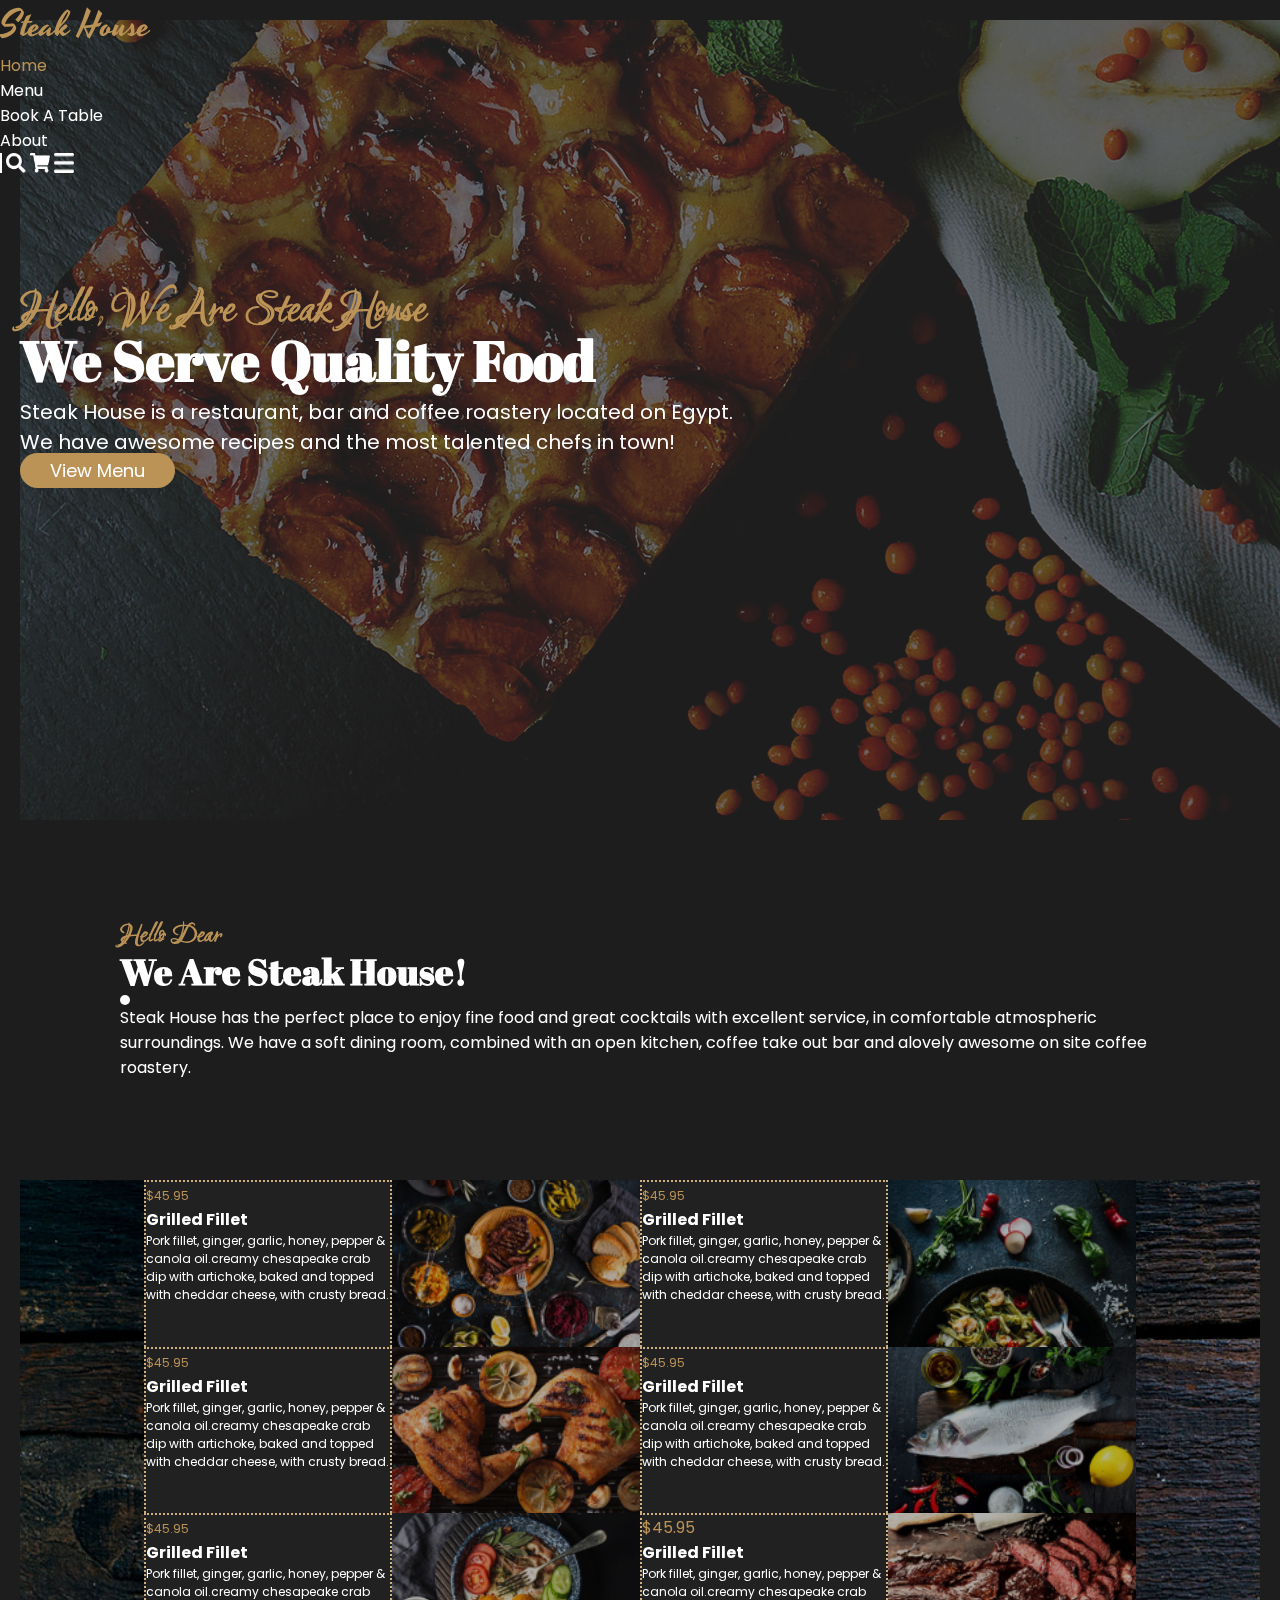
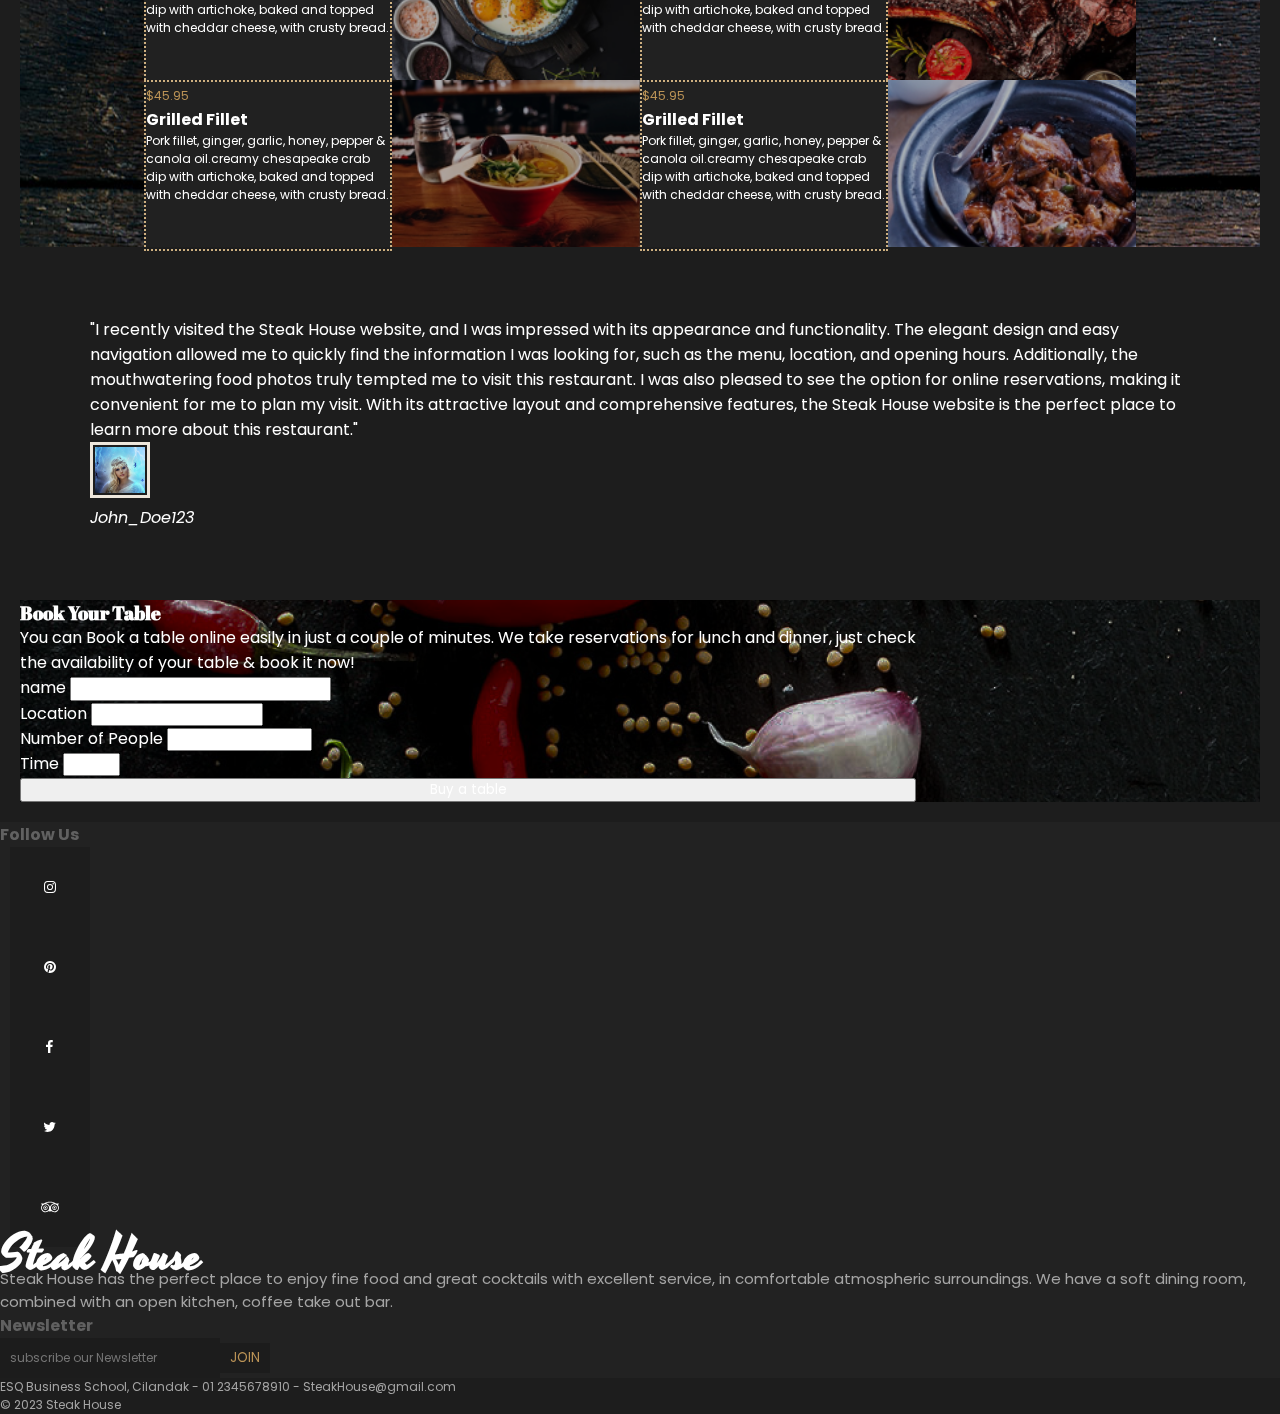
<file: index.html>
<!DOCTYPE html>
<html lang="en">

<head>
    <meta charset="UTF-8">
    <meta http-equiv="X-UA-Compatible" content="IE=edge">
    <meta name="viewport" content="width=device-width, initial-scale=1.0">
    <title>Homepage | Steak-House</title>
    <link href="https://cdn.jsdelivr.net/npm/bootstrap@5.3.0/dist/css/bootstrap.min.css" rel="stylesheet"
        integrity="sha384-9ndCyUaIbzAi2FUVXJi0CjmCapSmO7SnpJef0486qhLnuZ2cdeRhO02iuK6FUUVM" crossorigin="anonymous">
    <link rel="stylesheet" href="./style/style.css">
    <link rel="stylesheet" href="https://cdnjs.cloudflare.com/ajax/libs/font-awesome/4.7.0/css/font-awesome.min.css">
</head>

<body class="padding-0">
    <nav class="container-fluid d-flex justify-content-center p-4">
        <div id="nav-content" class="container row d-flex align-items-center justify-content-between">
            <div class="col"><a href="" class="family-yesteryear size-36">Steak House</a></div>
            <div class="col-6 d-flex justify-content-center">
                <div class="col"><a href="account.html" class="active nav-muted">Home</a></div>
                <div class="col"><a href="menu.html" class="nav-muted">Menu</a></div>
                <div class="col"><a href="bookATable.html" class="nav-muted">Book A Table</a></div>
                <div class="col"><a href="about.html" class="nav-muted">About</a></div>
            </div>
            <div class="nav-menus col-3 row d-flex align-items-center">
                <a class="col nav-muted nav-button"><img src="./img/pseudo.png" alt=""></a>
                <a class="col nav-muted nav-button"><img src="./img/search.png" alt=""></a>
                <a class="col nav-muted nav-button openChart"><img src="./img/keranjang.png" alt=""></a>
                <a class="col-3 nav-button openSidebar"><img src="./img/garistiga.png" alt="">
                </a>
            </div>
        </div>
        <ul id="nav-sidebar" class="nav-dropdown padding-20 text-center">
            <li class="sidebar-top">
                <ul class="d-block p-0">
                    <li><a href="#" class="active">Home</a></li>
                    <li><a href="menu.html">Menu</a></li>
                    <li><a href="bookATable.html">Book A Table</a></li>
                    <li><a href="about.html">About</a></li>
                </ul>
                <hr>
            </li>
            <li id="account" class="sidebar-bottom">
                <ul id="account-notnull" class="p-0" style="display: none;">
                    <li><a href="account.html" id="user-name">username</a></li>
                    <li id="user-checkout"><a href="checkout.html">Checkout</a></li>
                </ul>
                <ul id="account-null" class="p-0">
                    <li><a href="#" class="loginBtn">Login</a></li>
                    <li><a href="#" class="signUpBtn">Sign up</a></li>
                </ul>
            </li>
        </ul>
        <ul id="nav-chart" class="nav-dropdown text-center">
            <li>
                <h5>Chart</h5>
            </li>
            <li class="chart-items d-flex flex-column align-items-center">
            </li>
            <li><a href="checkout.html" id="checkoutChart" type="button"
                    class="btn btn-success rounded px-3 py-1">Checkout</a></li>
            <li><button id="deleteChart" type="button" class="btn btn-danger rounded px-3 py-1">Delete</button></li>
        </ul>
    </nav>

    <main class="padding-20">
        <section id="hero-section">
            <img src="./img/3.jpg" class="img-fluid" alt="" id="hero-img">
            <div id="hero-content" class="container-fluid text-center">
                <h4 class="family-ruthie color-primary size-48">Hello, We Are Steak House</h4>
                <h3 class="family-abril size-56">We Serve Quality Food</h3>
                <p class="size-20">Steak House is a restaurant, bar and coffee roastery located on Egypt.
                    <br>We have
                    awesome recipes and the
                    most
                    talented chefs in town!
                </p>
                <a href="menu.html" class="button hover size-18">View Menu</a>
            </div>
        </section>
        <section id="home-two" class="container d-flex flex-column align-items-center text-center padding-100">
            <h5 class="color-primary family-ruthie size-28 line-height-20">Hello Dear</h5>
            <h4 class="family-abril size-36">We Are Steak House!</h4>
            <div class="my-3 circle"></div>
            <p class="p2-white size-16">Steak House has the perfect place to enjoy fine food and great cocktails
                with
                excellent service, in comfortable atmospheric surroundings. We have a soft dining room, combined
                with an open kitchen, coffee take out bar and alovely awesome on site coffee roastery.</p>
        </section>
        <section id="home-three">
            <div class="home-menu">
                <div class="homeCard">
                    <div class="homeCard-content col p-3">
                        <div class="p-3 text-center">
                            <span class="color-primary size-12">$45.95</span>
                            <h5 class="size-16">Grilled Fillet</h5>
                            <p class="size-12">Pork fillet, ginger, garlic, honey,
                                pepper & canola oil.creamy
                                chesapeake crab dip with
                                artichoke, baked and topped with
                                cheddar cheese, with crusty bread.</p>
                        </div>
                    </div>
                    <img src="./img/image 1.png" class="homeCard-img">
                </div>
                <div class="homeCard">
                    <div class="homeCard-content p-3">
                        <div class="p-3 text-center">
                            <span class="color-primary size-12">$45.95</span>
                            <h5 class="size-16">Grilled Fillet</h5>
                            <p class="size-12">Pork fillet, ginger, garlic, honey,
                                pepper & canola oil.creamy
                                chesapeake crab dip with
                                artichoke, baked and topped with
                                cheddar cheese, with crusty bread.</p>
                        </div>
                    </div>
                    <img src="./img/image 2.png" class="homeCard-img">
                </div>
                <div class="homeCard">
                    <div class="homeCard-content col p-3">
                        <div class="p-3 text-center">
                            <span class="color-primary size-12">$45.95</span>
                            <h5 class="size-16">Grilled Fillet</h5>
                            <p class="size-12">Pork fillet, ginger, garlic, honey,
                                pepper & canola oil.creamy
                                chesapeake crab dip with
                                artichoke, baked and topped with
                                cheddar cheese, with crusty bread.</p>
                        </div>
                    </div>
                    <img src="./img/image 3.png" class="homeCard-img">
                </div>
                <div class="homeCard">
                    <div class="homeCard-content col p-3">
                        <div class="p-3 text-center">
                            <span class="color-primary size-12">$45.95</span>
                            <h5 class="size-16">Grilled Fillet</h5>
                            <p class="size-12">Pork fillet, ginger, garlic, honey,
                                pepper & canola oil.creamy
                                chesapeake crab dip with
                                artichoke, baked and topped with
                                cheddar cheese, with crusty bread.</p>
                        </div>
                    </div>
                    <img src="./img/image 4.png" class="homeCard-img">
                </div>
                <div class="homeCard">
                    <div class="homeCard-content col p-3">
                        <div class="p-3 text-center">
                            <span class="color-primary size-12">$45.95</span>
                            <h5 class="size-16">Grilled Fillet</h5>
                            <p class="size-12">Pork fillet, ginger, garlic, honey,
                                pepper & canola oil.creamy
                                chesapeake crab dip with
                                artichoke, baked and topped with
                                cheddar cheese, with crusty bread.</p>
                        </div>
                    </div>
                    <img src="./img/image 5.png" class="homeCard-img">
                </div>
                <div class="homeCard">
                    <div class="homeCard-content size-12 col p-3">
                        <div class="p-3 text-center">
                            <span class="color-primary size-16">$45.95</span>
                            <h5 class="size-16">Grilled Fillet</h5>
                            <p class="size-12">Pork fillet, ginger, garlic, honey,
                                pepper & canola oil.creamy
                                chesapeake crab dip with
                                artichoke, baked and topped with
                                cheddar cheese, with crusty bread.</p>
                        </div>
                    </div>
                    <img src="./img/image 6.png" class="homeCard-img">
                </div>
                <div class="homeCard">
                    <div class="homeCard-content col p-3">
                        <div class="p-3 text-center">
                            <span class="color-primary size-12">$45.95</span>
                            <h5 class="size-16">Grilled Fillet</h5>
                            <p class="size-12">Pork fillet, ginger, garlic, honey,
                                pepper & canola oil.creamy
                                chesapeake crab dip with
                                artichoke, baked and topped with
                                cheddar cheese, with crusty bread.</p>
                        </div>
                    </div>
                    <img src="./img/image 7.png" class="homeCard-img">
                </div>
                <div class="homeCard">
                    <div class="homeCard-content col p-3">
                        <div class="p-3 text-center">
                            <span class="color-primary size-12">$45.95</span>
                            <h5 class="size-16">Grilled Fillet</h5>
                            <p class="size-12">Pork fillet, ginger, garlic, honey,
                                pepper & canola oil.creamy
                                chesapeake crab dip with
                                artichoke, baked and topped with
                                cheddar cheese, with crusty bread.</p>
                        </div>
                    </div>
                    <img src="./img/image 8.png" class="homeCard-img">
                </div>
            </div>
        </section>
        <section class="home-four d-flex justify-content-center">
            <div class="reviewer container text-center size-16">
                <p class="message text-center"></p>
                <figure>
                    <img class="rounded-circle my-3" src="" alt="">
                    <figcaption class="italic"></figcaption>
                </figure>
            </div>
        </section>
        <section class="home-five  d-flex justify-content-center p-5">
            <div class="bg-light p-5" style="width: 70vw;">
                <h3 class="text-dark text-center family-abril">Book Your Table</h3>
                <p class="text-dark text-center size-16">You can Book a table online easily in just a couple of minutes.
                    We take
                    reservations for
                    lunch and dinner, just check the availability of your table & book it now!</p>
                <form class="row ">
                    <div class="col-6 mb-3">
                        <label for="name" class="text-dark form-label size-16">name</label>
                        <input type="text" class="form-control" id="name">
                    </div>
                    <div class="col-6 mb-3">
                        <label for="location" class="text-dark form-label size-16">Location</label>
                        <select name="location" id="location" class="form-control">
                            <option value="" disabled selected>location</option>
                        </select>
                    </div>
                    <div class="col-6 mb-3">
                        <label for="numberPeople" class="text-dark form-label size-16">Number of People</label>
                        <select name="numberPeople" id="numberPeople" class="form-control">
                            <option value="" disabled selected>Number of People</option>
                        </select>
                    </div>
                    <div class="col-6 mb-3">
                        <label for="time" class="text-dark form-label size-16">Time</label>
                        <select name="time" id="time" class="form-control">
                            <option value="" disabled selected>time</option>
                        </select>
                    </div>
                    <div class="col-12 mt-3">
                        <button type="button" id="bookATable" class="btn btn-success" style="width: 100%;">Buy a
                            table</button>
                    </div>
                </form>
            </div>
        </section>
    </main>
    <footer>
        <div id="footer-content" class="row d-flex flex-nowrap align-items-center p-5">
            <div class="col-4 text-center d-flex flex-column justify-content-center align-items-center">
                <h6 class="mb-3 color-fourmary size-16">Follow Us</h6>
                <div class="row">
                    <a class="col social-media-footer" href="#"><img src="./img/social-media/facebook.svg" alt=""></a>
                    <a class="col social-media-footer" href="#"><img src="./img/social-media/instagram.svg" alt=""></a>
                    <a class="col social-media-footer" href="#"><img src="./img/social-media/owl.svg" alt=""></a>
                    <a class="col social-media-footer" href="#"><img src="./img/social-media/pinterest.svg" alt=""></a>
                    <a class="col social-media-footer" href="#"><img src="./img/social-media/twitter.svg" alt=""></a>
                </div>
            </div>
            <div class="col-4 mx-3 text-center">
                <h4 class="size-48 family-yesteryear mb-4">Steak House</h4>
                <p class="description size-16">Steak House has the perfect place to enjoy fine food and
                    great cocktails with excellent service, in comfortable
                    atmospheric surroundings. We have a soft dining room,
                    combined with an open kitchen, coffee take out bar.</p>
            </div>
            <div class="col-4 d-flex flex-column justify-content-center align-items-center">
                <h6 class="mb-3 color-fourmary size-16">Newsletter</h6>
                <form action="" class="d-flex align-items-center">
                    <input placeholder="subscribe our Newsletter" class="text-light size-12" style="width: 200px;"
                        type="email"><button>JOIN</button>
                </form>
            </div>
        </div>
        <div class="p-3">
            <p class="text-center d-flex flex-column justify-content-center align-items-center color-fivemary size-12">
                ESQ Business
                School, Cilandak - 01 2345678910 - SteakHouse@gmail.com</p>
            <p class="text-center d-flex flex-column justify-content-center align-items-center color-fivemary size-12">©
                2023 Steak
                House</p>
        </div>

    </footer>
    <script src="https://ajax.googleapis.com/ajax/libs/jquery/3.6.4/jquery.min.js"></script>
    <script type="module" src="./js/index.js"></script>
</body>

</html>
</file>
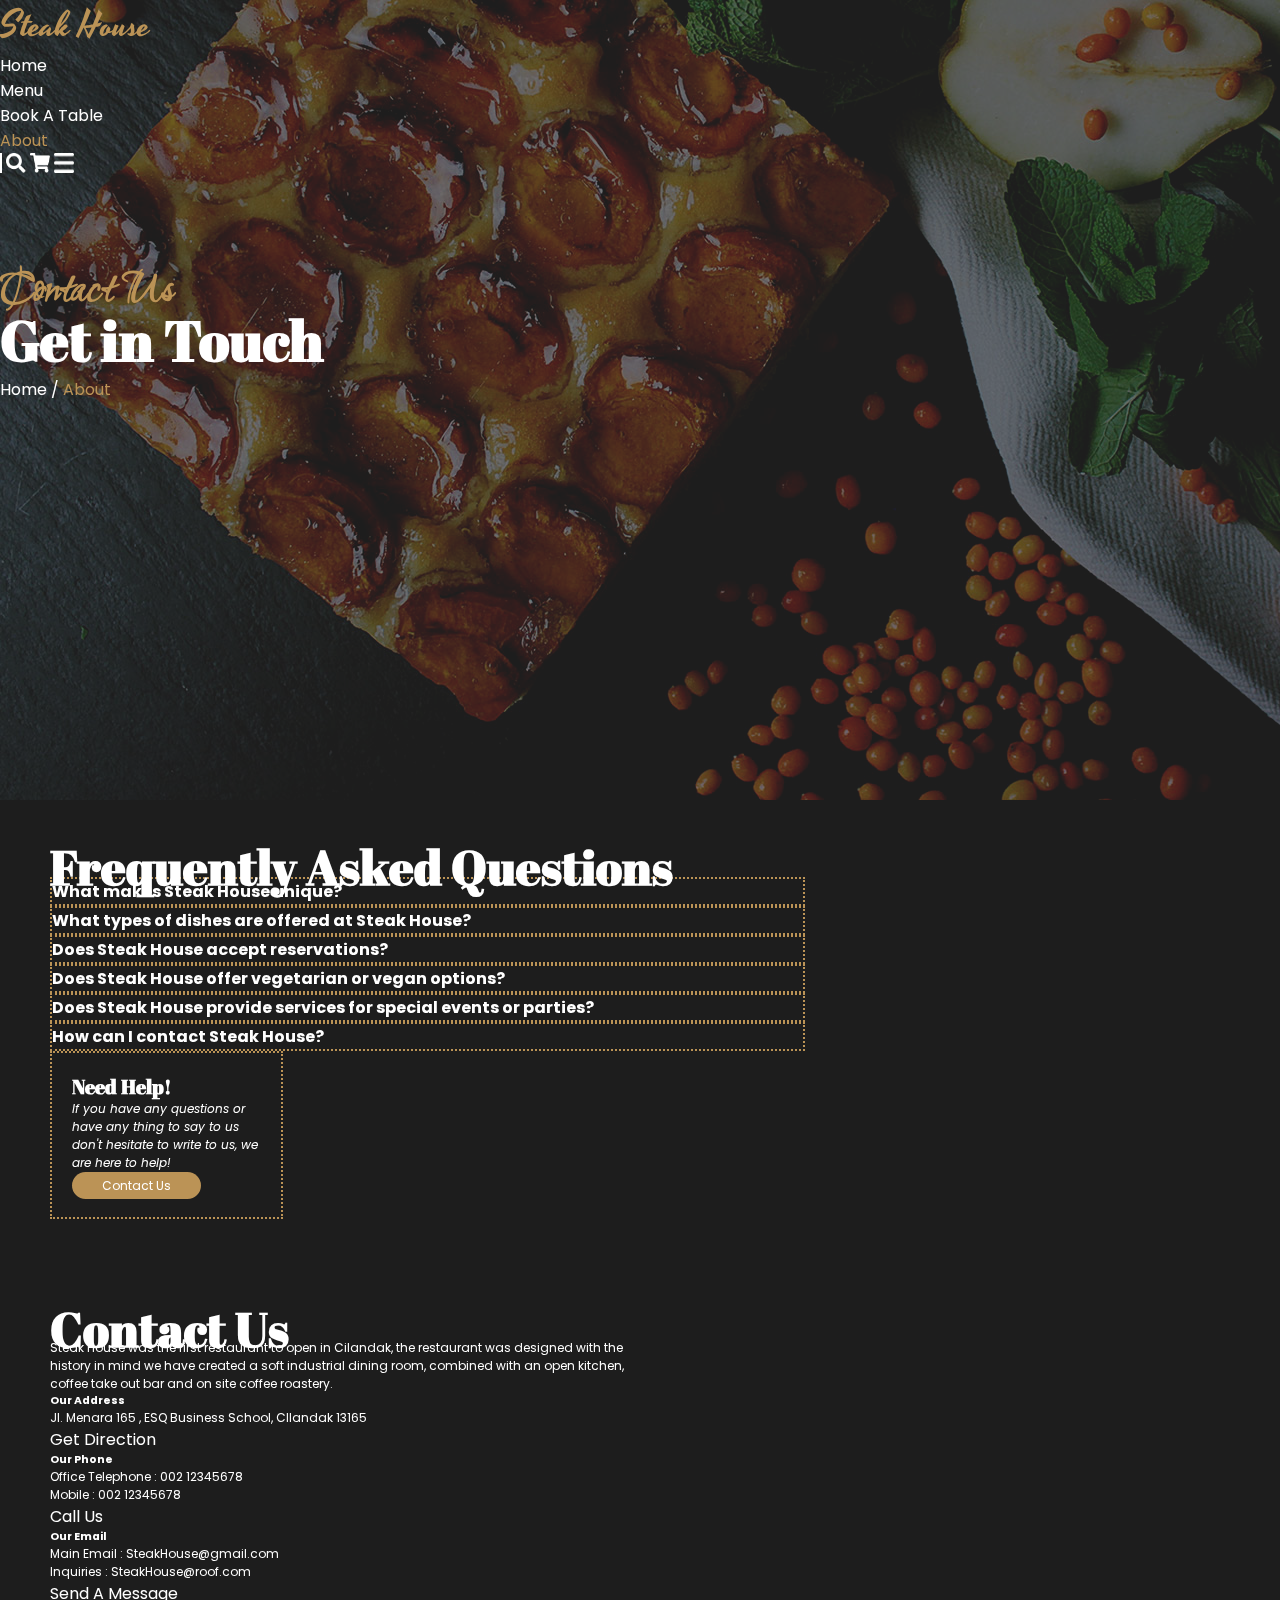
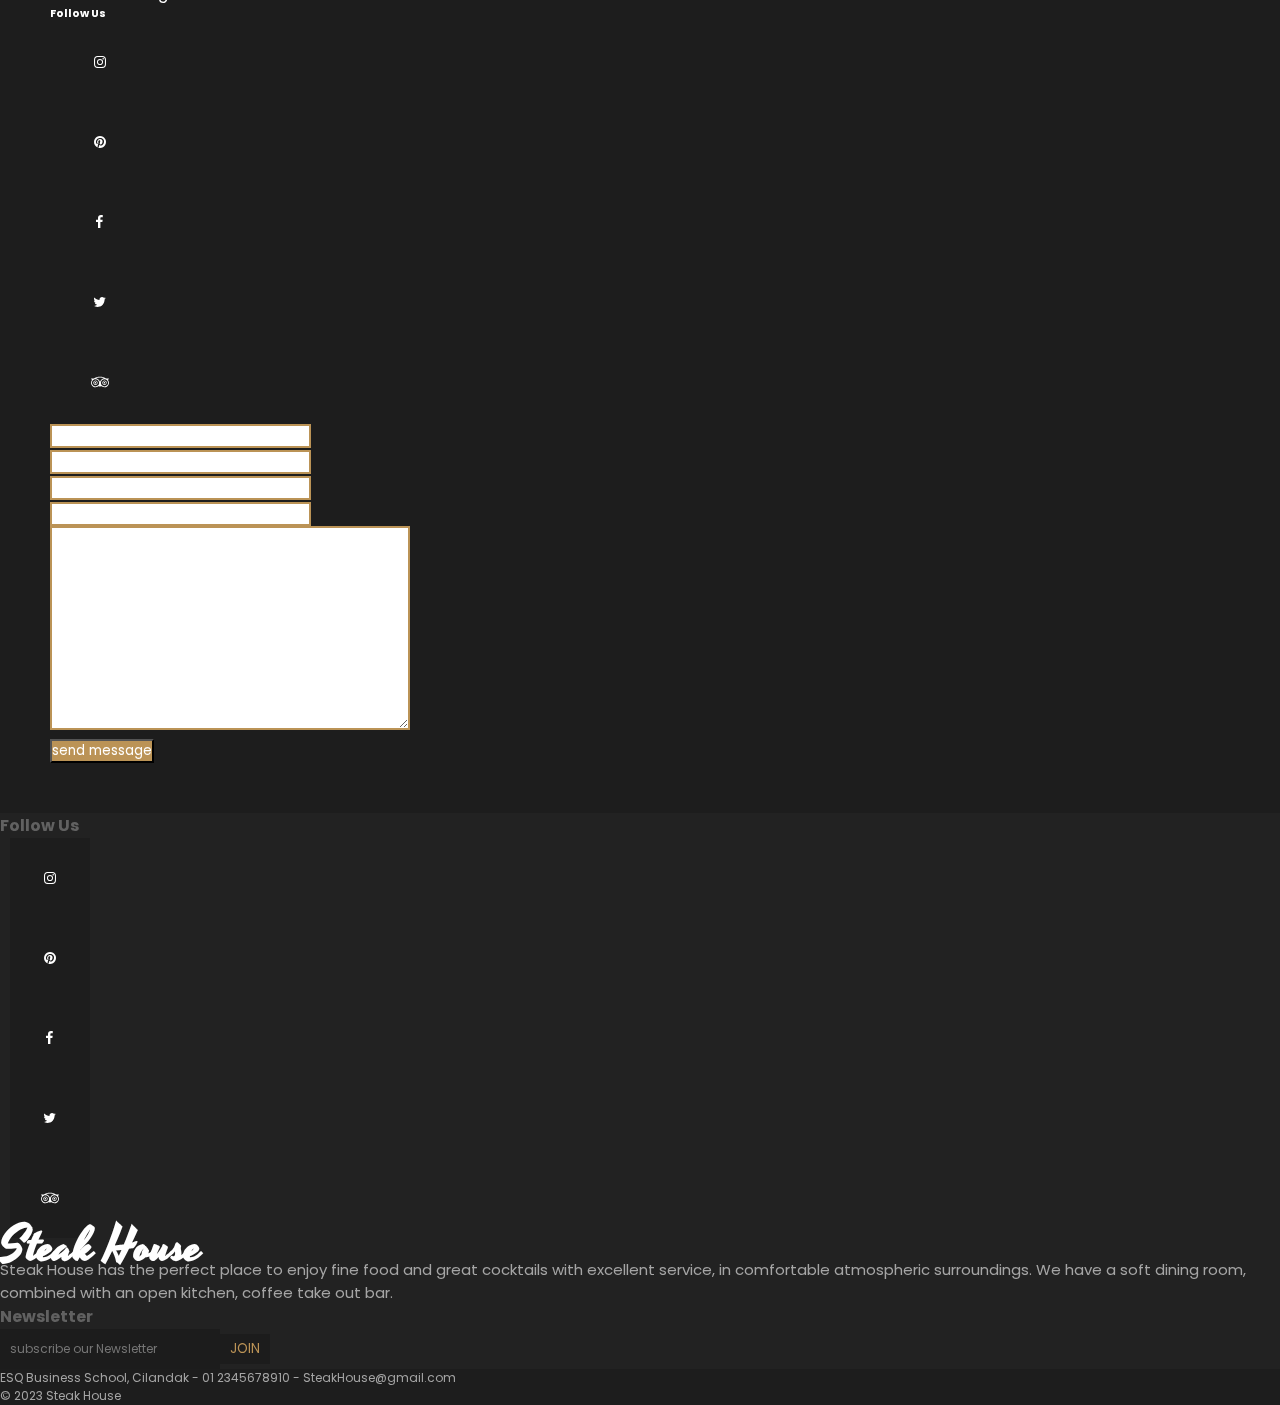
<file: about.html>
<!DOCTYPE html>
<html lang="en">

<head>
    <meta charset="UTF-8">
    <meta http-equiv="X-UA-Compatible" content="IE=edge">
    <meta name="viewport" content="width=device-width, initial-scale=1.0">
    <title>Menu | Steak-House</title>
    <link href="https://cdn.jsdelivr.net/npm/bootstrap@5.3.0/dist/css/bootstrap.min.css" rel="stylesheet"
        integrity="sha384-9ndCyUaIbzAi2FUVXJi0CjmCapSmO7SnpJef0486qhLnuZ2cdeRhO02iuK6FUUVM" crossorigin="anonymous">
    <link rel="stylesheet" href="./style/style.css">
    <link rel="stylesheet" href="https://cdnjs.cloudflare.com/ajax/libs/font-awesome/4.7.0/css/font-awesome.min.css">
</head>

<body class="padding-0">
    <nav class="container-fluid d-flex justify-content-center p-4">
        <div id="nav-content" class="container row d-flex align-items-center justify-content-between">
            <div class="col"><a href="" class="family-yesteryear size-36">Steak House</a></div>
            <div class="col-6 d-flex justify-content-center">
                <div class="col"><a href="index.html" class="nav-muted">Home</a></div>
                <div class="col"><a href="menu.html" class="nav-muted">Menu</a></div>
                <div class="col"><a href="bookATable.html" class="nav-muted">Book A Table</a></div>
                <div class="col"><a href="#" class="active nav-muted">About</a></div>
            </div>
            <div class="nav-menus col-3 row d-flex align-items-center">
                <a class="col nav-muted nav-button"><img src="./img/pseudo.png" alt=""></a>
                <a href="menu.html#product" class="col nav-muted nav-button"><img src="./img/search.png" alt=""></a>
                <a class="col nav-muted nav-button openChart"><img src="./img/keranjang.png" alt=""></a>
                <a class="col-3 nav-button openSidebar"><img src="./img/garistiga.png" alt="">
                </a>
            </div>
        </div>
        <ul id="nav-sidebar" class="nav-dropdown padding-20 text-center">
            <li class="sidebar-top">
                <ul class="d-block p-0">
                    <li><a href="index.html">Home</a></li>
                    <li><a href="menu.html">Menu</a></li>
                    <li><a href="bookATable.html">Book A Table</a></li>
                    <li><a href="#" class="active">About</a></li>
                </ul>
                <hr>
            </li>
            <li id="account" class="sidebar-bottom">
                <ul id="account-notnull" class="p-0" style="display: none;">
                    <li><a href="account.html" id="user-name">username</a></li>
                    <li id="user-checkout"><a href="checkout.html">Checkout</a></li>
                </ul>
                <ul id="account-null" class="p-0">
                    <li><a href="#" class="loginBtn">Login</a></li>
                    <li><a href="#" class="signUpBtn">Sign up</a></li>
                </ul>
            </li>
        </ul>
        <ul id="nav-chart" class="nav-dropdown text-center">
            <li>
                <h5>Chart</h5>
            </li>
            <!-- <li class="">nothing a service</li> -->
            <li class="chart-items d-flex flex-column align-items-center">
            </li>
            <li><a href="checkout.html" id="checkoutChart" type="button"
                    class="btn btn-success rounded px-3 py-1">Checkout</a></li>
            <li><button id="deleteChart" type="button" class="btn btn-danger rounded px-3 py-1">Delete</button></li>
        </ul>
    </nav>
    <main class="p-3">
        <section id="hero-section">
            <img src="./img/3.jpg" class="img-fluid" alt="" id="hero-img">
            <div id="hero-content" class="container-fluid text-center">
                <h4 class="family-ruthie color-primary size-48">Contact Us</h4>
                <h3 class="family-abril size-56">Get in Touch</h3>
                <div class="main-navigation mt-4">
                    <a href="index.html" class="">Home</a> / <a href="#" class="active">About</a>
                </div>
            </div>
        </section>
        <section id="faqs" class="d-flex flex-column justify-content-center padding-50">
            <h2 class="family-abril size-48 text-center mb-5">Frequently Asked Questions</h2>
            <div class="d-flex justify-content-between mx-auto width-80">
                <div id="faqs-contents" class="row d-flex width-80">
                </div>
                <div class="faqs-contact width-20 text-center dotted-primary padding-20">
                    <h5 class="family-abril size-20">Need Help!</h5>
                    <p class="italic size-12">If you have any questions or have any thing to say to us don't hesitate to
                        write to us, we are here to help!</p>
                    <a href="#contactUs" class="button hover size-12">Contact Us</a>
                </div>
            </div>
        </section>
        <section id="contactUs" class="d-flex flex-column justify-content-center padding-50">
            <h2 class="family-abril size-48 text-center mb-5">Contact Us</h2>
            <div id="contactUs-content" class="d-flex justy-content-between align-item-center">
                <div class="row width-50 g-5">
                    <p class="col-12 size-12">Steak House was the first restaurant to open in Cilandak, the restaurant
                        was
                        designed with the history in mind we have created a soft industrial dining room, combined with
                        an open kitchen, coffee take out bar and on site coffee roastery.</p>
                    <div class="col-6">
                        <h6>Our Address</h6>
                        <p class="size-12">Jl. Menara 165 , ESQ Business School, CIlandak 13165</p>
                        <a href="#" class="hover hover-primary">Get Direction</a>
                    </div>
                    <div class="col-6">
                        <h6>Our Phone</h6>
                        <p class="size-12">Office Telephone : 002 12345678<br>Mobile : 002 12345678</p>
                        <a href="#" class="hover hover-primary">Call Us</a>
                    </div>
                    <div class="col-6">
                        <h6>Our Email</h6>
                        <p class="size-12">Main Email : SteakHouse@gmail.com<br>Inquiries : SteakHouse@roof.com</p>
                        <a href="#" class="hover hover-primary">Send A Message</a>
                    </div>
                    <div class="col-6">
                        <h6>Follow Us</h6>
                        <div class="row">
                            <a class="col-2 social-media-footer" href="#"><img src="./img/social-media/facebook.svg"
                                    alt=""></a>
                            <a class="col-2 social-media-footer" href="#"><img src="./img/social-media/instagram.svg"
                                    alt=""></a>
                            <a class="col-2 social-media-footer" href="#"><img src="./img/social-media/owl.svg"
                                    alt=""></a>
                            <a class="col-2 social-media-footer" href="#"><img src="./img/social-media/pinterest.svg"
                                    alt=""></a>
                            <a class="col-2 social-media-footer" href="#"><img src="./img/social-media/twitter.svg"
                                    alt=""></a>
                        </div>
                    </div>
                </div>
                <form action="" class="row mx-auto my-3 width-40 g-4">
                    <div class="col-6">
                        <input type="text" placeholder="First Name"
                            class="form-control bg-transparent white-placeholder solid-primary text-light">
                    </div>
                    <div class="col-6">
                        <input type="text" placeholder="Last Name"
                            class="form-control bg-transparent white-placeholder solid-primary text-light">
                    </div>
                    <div class="col-6">
                        <input type="email" placeholder="Email"
                            class="form-control bg-transparent white-placeholder solid-primary text-light">
                    </div>
                    <div class="col-6">
                        <input type="tel" placeholder="Phone"
                            class="form-control bg-transparent white-placeholder solid-primary text-light">
                    </div>
                    <div class="col-12">
                        <textarea name="" id="" cols="30" rows="10" placeholder="Message..."
                            class="form-control bg-transparent white-placeholder solid-primary text-light"></textarea>
                    </div>
                    <div class="col-12">
                        <button type="submit" class="button-primary w-100 p-1">send message</button>
                    </div>
                </form>
            </div>
        </section>
    </main>

    <footer>
        <div id="footer-content" class="row d-flex flex-nowrap align-items-center p-5">
            <div class="col-4 text-center d-flex flex-column justify-content-center align-items-center">
                <h6 class="mb-3 color-fourmary size-16">Follow Us</h6>
                <div class="row">
                    <a class="col social-media-footer" href="#"><img src="./img/social-media/facebook.svg" alt=""></a>
                    <a class="col social-media-footer" href="#"><img src="./img/social-media/instagram.svg" alt=""></a>
                    <a class="col social-media-footer" href="#"><img src="./img/social-media/owl.svg" alt=""></a>
                    <a class="col social-media-footer" href="#"><img src="./img/social-media/pinterest.svg" alt=""></a>
                    <a class="col social-media-footer" href="#"><img src="./img/social-media/twitter.svg" alt=""></a>
                </div>
            </div>
            <div class="col-4 mx-3 text-center">
                <h4 class="size-48 family-yesteryear mb-4">Steak House</h4>
                <p class="description size-16">Steak House has the perfect place to enjoy fine food and
                    great cocktails with excellent service, in comfortable
                    atmospheric surroundings. We have a soft dining room,
                    combined with an open kitchen, coffee take out bar.</p>
            </div>
            <div class="col-4 d-flex flex-column justify-content-center align-items-center">
                <h6 class="mb-3 color-fourmary size-16">Newsletter</h6>
                <form action="" class="d-flex align-items-center">
                    <input placeholder="subscribe our Newsletter" class="text-light size-12" style="width: 200px;"
                        type="email"><button>JOIN</button>
                </form>
            </div>
        </div>
        <div class="p-3">
            <p class="text-center d-flex flex-column justify-content-center align-items-center color-fivemary size-12">
                ESQ Business
                School, Cilandak - 01 2345678910 - SteakHouse@gmail.com</p>
            <p class="text-center d-flex flex-column justify-content-center align-items-center color-fivemary size-12">©
                2023 Steak
                House</p>
        </div>
    </footer>
    <script src="https://ajax.googleapis.com/ajax/libs/jquery/3.6.4/jquery.min.js"></script>
    <script type="module" src="./js/index.js"></script>
</body>

</html>
</file>
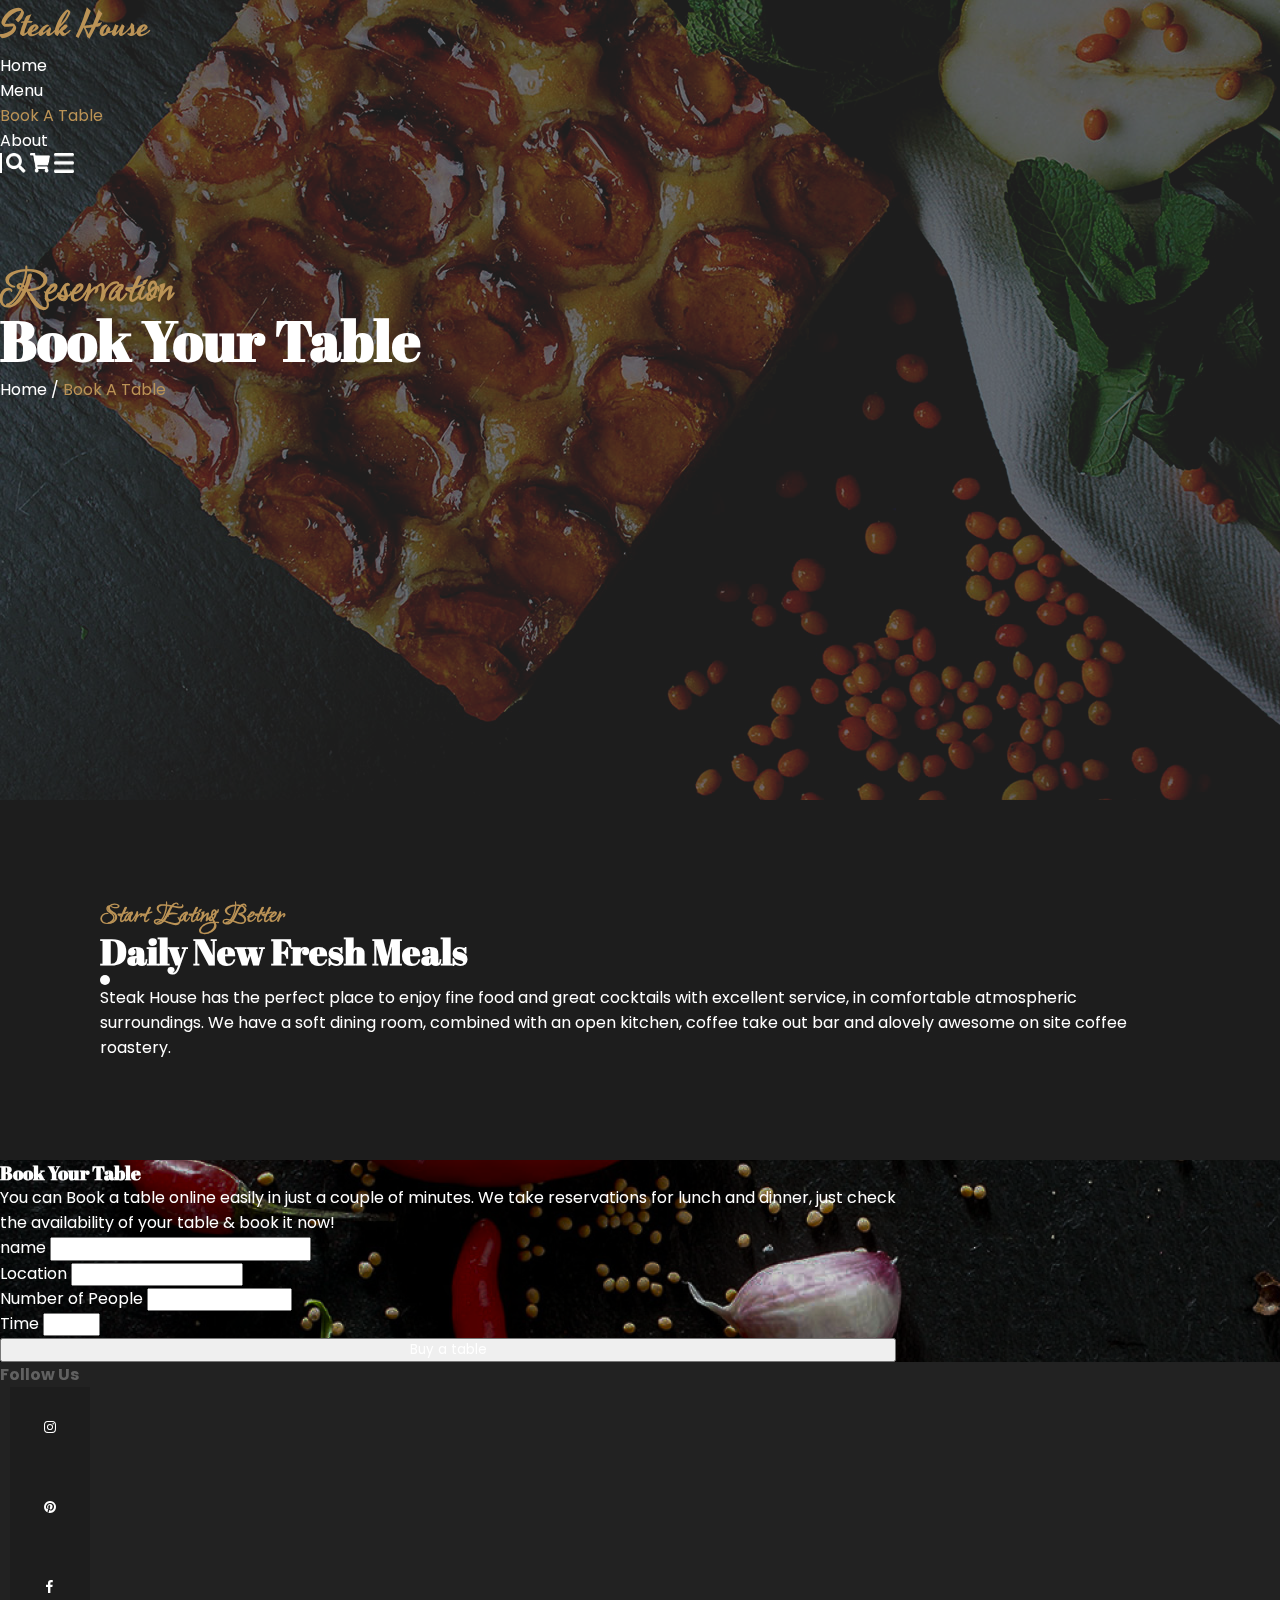
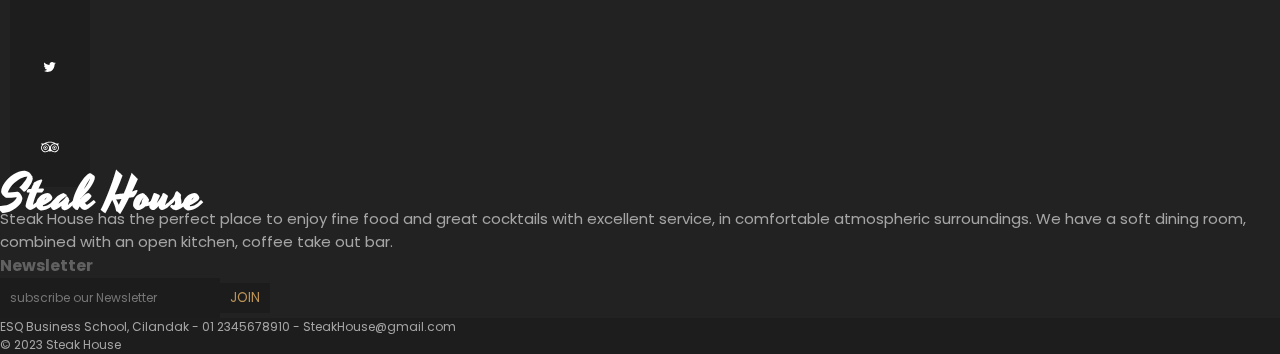
<file: bookATable.html>
<!DOCTYPE html>
<html lang="en">

<head>
    <meta charset="UTF-8">
    <meta http-equiv="X-UA-Compatible" content="IE=edge">
    <meta name="viewport" content="width=device-width, initial-scale=1.0">
    <title>Menu | Steak-House</title>
    <link href="https://cdn.jsdelivr.net/npm/bootstrap@5.3.0/dist/css/bootstrap.min.css" rel="stylesheet"
        integrity="sha384-9ndCyUaIbzAi2FUVXJi0CjmCapSmO7SnpJef0486qhLnuZ2cdeRhO02iuK6FUUVM" crossorigin="anonymous">
    <link rel="stylesheet" href="./style/style.css">
    <link rel="stylesheet" href="https://cdnjs.cloudflare.com/ajax/libs/font-awesome/4.7.0/css/font-awesome.min.css">
</head>

<body class="padding-0">
    <nav class="container-fluid d-flex justify-content-center p-4">
        <div id="nav-content" class="container row d-flex align-items-center justify-content-between">
            <div class="col"><a href="" class="family-yesteryear size-36">Steak House</a></div>
            <div class="col-6 d-flex justify-content-center">
                <div class="col"><a href="index.html" class="nav-muted">Home</a></div>
                <div class="col"><a href="menu.html" class="nav-muted">Menu</a></div>
                <div class="col"><a href="#" class="active nav-muted">Book A Table</a></div>
                <div class="col"><a href="about.html" class="nav-muted">About</a></div>
            </div>
            <div class="nav-menus col-3 row d-flex align-items-center">
                <a class="col nav-muted nav-button"><img src="./img/pseudo.png" alt=""></a>
                <a href="menu.html#product" class="col nav-muted nav-button"><img src="./img/search.png" alt=""></a>
                <a class="col nav-muted nav-button openChart"><img src="./img/keranjang.png" alt=""></a>
                <a class="col-3 nav-button openSidebar"><img src="./img/garistiga.png" alt="">
                </a>
            </div>
        </div>
        <ul id="nav-sidebar" class="nav-dropdown padding-20 text-center">
            <li class="sidebar-top">
                <ul class="d-block p-0">
                    <li><a href="index.html">Home</a></li>
                    <li><a href="menu.html">Menu</a></li>
                    <li><a href="#" class="active">Book A Table</a></li>
                    <li><a href="about.html">About</a></li>
                </ul>
                <hr>
            </li>
            <li id="account" class="sidebar-bottom">
                <ul id="account-notnull" class="p-0" style="display: none;">
                    <li><a href="account.html" id="user-name">username</a></li>
                    <li id="user-checkout"><a href="checkout.html">Checkout</a></li>
                </ul>
                <ul id="account-null" class="p-0">
                    <li><a href="#" class="loginBtn">Login</a></li>
                    <li><a href="#" class="signUpBtn">Sign up</a></li>
                </ul>
            </li>
        </ul>
        <ul id="nav-chart" class="nav-dropdown text-center">
            <li>
                <h5>Chart</h5>
            </li>
            <!-- <li class="">nothing a service</li> -->
            <li class="chart-items d-flex flex-column align-items-center">
            </li>
            <li><a href="checkout.html" id="checkoutChart" type="button"
                    class="btn btn-success rounded px-3 py-1">Checkout</a></li>
            <li><button id="deleteChart" type="button" class="btn btn-danger rounded px-3 py-1">Delete</button></li>
        </ul>
    </nav>
    <main class="p-3">
        <section id="hero-section">
            <img src="./img/3.jpg" class="img-fluid" alt="" id="hero-img">
            <div id="hero-content" class="container-fluid text-center">
                <h4 class="family-ruthie color-primary size-48">Reservation</h4>
                <h3 class="family-abril size-56">Book Your Table</h3>
                <div class="main-navigation mt-4">
                    <a href="index.html" class="">Home</a> / <a href="#" class="active">Book A Table</a>
                </div>
            </div>
        </section>
        <section class="container d-flex flex-column align-items-center text-center padding-100">
            <h5 class="color-primary family-ruthie size-28 line-height-20">Start Eating Better</h5>
            <h4 class="family-abril size-36">Daily New Fresh Meals</h4>
            <div class="my-3 circle"></div>
            <p class="size-16">Steak House has the perfect place to enjoy fine food and great cocktails
                with
                excellent service, in comfortable atmospheric surroundings. We have a soft dining room, combined
                with an open kitchen, coffee take out bar and alovely awesome on site coffee roastery.</p>
        </section>

        <section class="home-five  d-flex justify-content-center p-5">
            <div class="bg-light p-5" style="width: 70vw;">
                <h3 class="text-dark text-center family-abril">Book Your Table</h3>
                <p class="text-dark text-center size-16">You can Book a table online easily in just a couple of minutes.
                    We take
                    reservations for
                    lunch and dinner, just check the availability of your table & book it now!</p>
                <form class="row ">
                    <div class="col-6 mb-3">
                        <label for="name" class="text-dark form-label size-16">name</label>
                        <input type="text" class="form-control" id="name">
                    </div>
                    <div class="col-6 mb-3">
                        <label for="location" class="text-dark form-label size-16">Location</label>
                        <select name="location" id="location" class="form-control">
                            <option value="" disabled selected>location</option>
                        </select>
                    </div>
                    <div class="col-6 mb-3">
                        <label for="numberPeople" class="text-dark form-label size-16">Number of People</label>
                        <select name="numberPeople" id="numberPeople" class="form-control">
                            <option value="" disabled selected>Number of People</option>
                        </select>
                    </div>
                    <div class="col-6 mb-3">
                        <label for="time" class="text-dark form-label size-16">Time</label>
                        <select name="time" id="time" class="form-control">
                            <option value="" disabled selected>time</option>
                        </select>
                    </div>
                    <div class="col-12 mt-3">
                        <button type="button" id="bookATable" class="btn btn-success" style="width: 100%;">Buy a
                            table</button>
                    </div>
                </form>
            </div>
        </section>
    </main>

    <footer>
        <div id="footer-content" class="row d-flex flex-nowrap align-items-center p-5">
            <div class="col-4 text-center d-flex flex-column justify-content-center align-items-center">
                <h6 class="mb-3 color-fourmary size-16">Follow Us</h6>
                <div class="row">
                    <a class="col social-media-footer" href="#"><img src="./img/social-media/facebook.svg" alt=""></a>
                    <a class="col social-media-footer" href="#"><img src="./img/social-media/instagram.svg" alt=""></a>
                    <a class="col social-media-footer" href="#"><img src="./img/social-media/owl.svg" alt=""></a>
                    <a class="col social-media-footer" href="#"><img src="./img/social-media/pinterest.svg" alt=""></a>
                    <a class="col social-media-footer" href="#"><img src="./img/social-media/twitter.svg" alt=""></a>
                </div>
            </div>
            <div class="col-4 mx-3 text-center">
                <h4 class="size-48 family-yesteryear mb-4">Steak House</h4>
                <p class="description size-16">Steak House has the perfect place to enjoy fine food and
                    great cocktails with excellent service, in comfortable
                    atmospheric surroundings. We have a soft dining room,
                    combined with an open kitchen, coffee take out bar.</p>
            </div>
            <div class="col-4 d-flex flex-column justify-content-center align-items-center">
                <h6 class="mb-3 color-fourmary size-16">Newsletter</h6>
                <form action="" class="d-flex align-items-center">
                    <input placeholder="subscribe our Newsletter" class="text-light size-12" style="width: 200px;"
                        type="email"><button>JOIN</button>
                </form>
            </div>
        </div>
        <div class="p-3">
            <p class="text-center d-flex flex-column justify-content-center align-items-center color-fivemary size-12">
                ESQ Business
                School, Cilandak - 01 2345678910 - SteakHouse@gmail.com</p>
            <p class="text-center d-flex flex-column justify-content-center align-items-center color-fivemary size-12">©
                2023 Steak
                House</p>
        </div>
    </footer>
    <script src="https://ajax.googleapis.com/ajax/libs/jquery/3.6.4/jquery.min.js"></script>
    <script type="module" src="./js/index.js"></script>
</body>

</html>
</file>
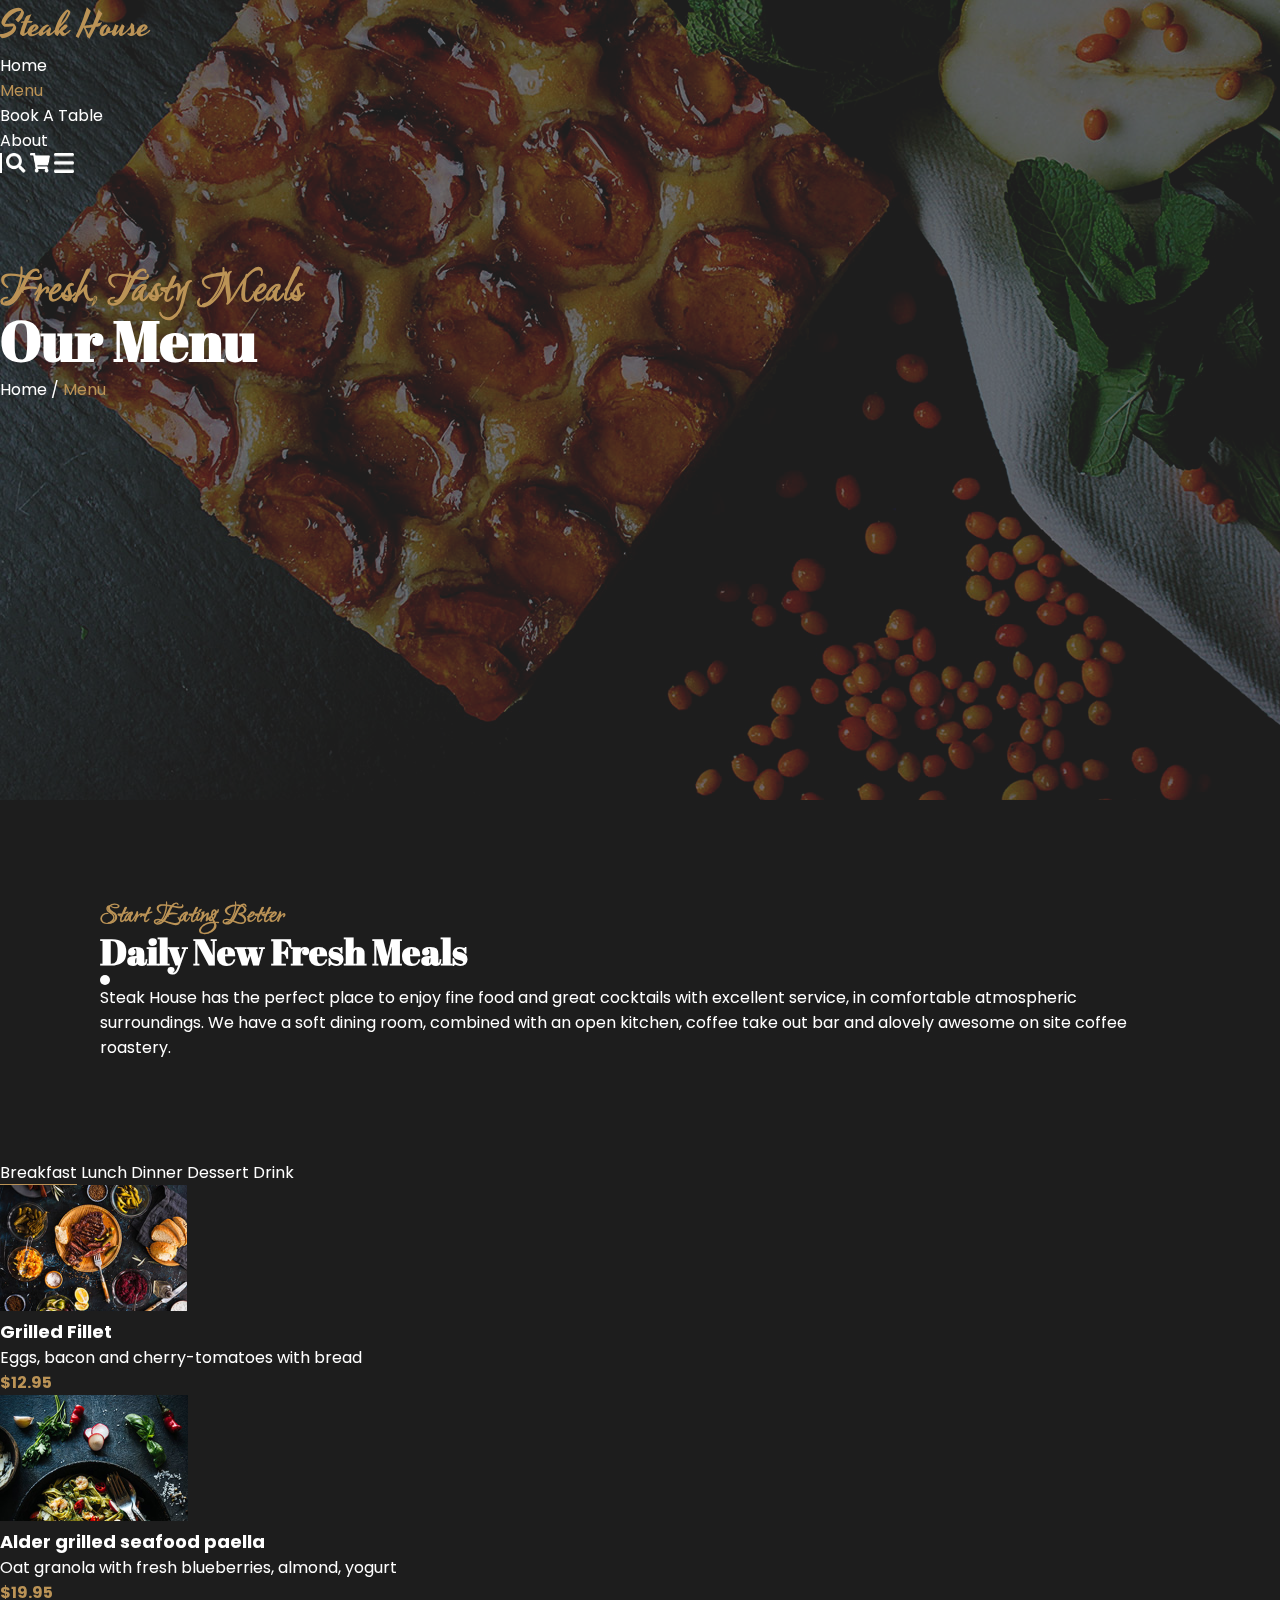
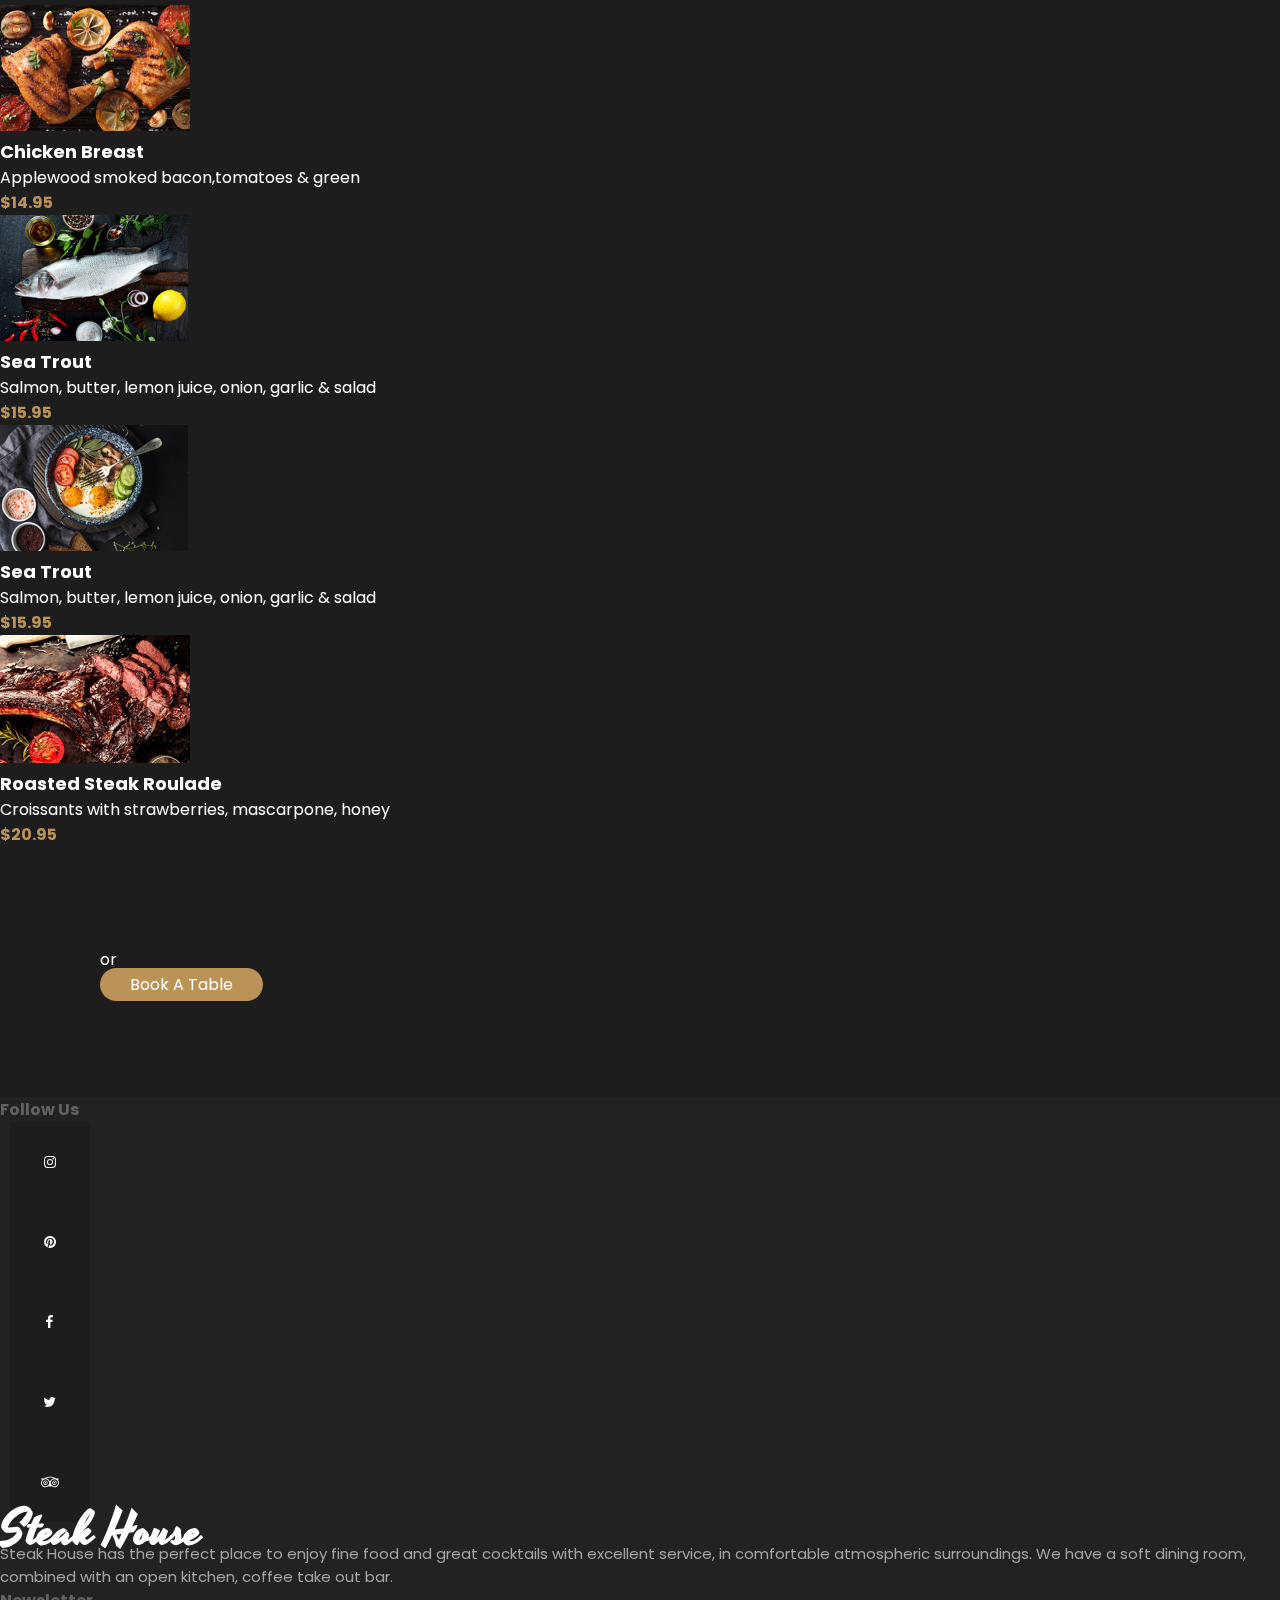
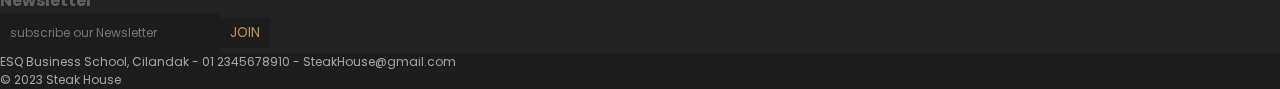
<file: menu.html>
<!DOCTYPE html>
<html lang="en">

<head>
    <meta charset="UTF-8">
    <meta http-equiv="X-UA-Compatible" content="IE=edge">
    <meta name="viewport" content="width=device-width, initial-scale=1.0">
    <title>Menu | Steak-House</title>
    <link href="https://cdn.jsdelivr.net/npm/bootstrap@5.3.0/dist/css/bootstrap.min.css" rel="stylesheet"
        integrity="sha384-9ndCyUaIbzAi2FUVXJi0CjmCapSmO7SnpJef0486qhLnuZ2cdeRhO02iuK6FUUVM" crossorigin="anonymous">
    <link rel="stylesheet" href="./style/style.css">
    <link rel="stylesheet" href="https://cdnjs.cloudflare.com/ajax/libs/font-awesome/4.7.0/css/font-awesome.min.css">
</head>

<body class="padding-0">
    <nav class="container-fluid d-flex justify-content-center p-4">
        <div id="nav-content" class="container row d-flex align-items-center justify-content-between">
            <div class="col"><a href="" class="family-yesteryear size-36">Steak House</a></div>
            <div class="col-6 d-flex justify-content-center">
                <div class="col"><a href="index.html" class="nav-muted">Home</a></div>
                <div class="col"><a href="#" class="active nav-muted">Menu</a></div>
                <div class="col"><a href="bookATable.html" class="nav-muted">Book A Table</a></div>
                <div class="col"><a href="about.html" class="nav-muted">About</a></div>
            </div>
            <div class="nav-menus col-3 row d-flex align-items-center">
                <a class="col nav-muted nav-button"><img src="./img/pseudo.png" alt=""></a>
                <a class="col nav-muted nav-button"><img src="./img/search.png" alt=""></a>
                <a class="col nav-muted nav-button openChart"><img src="./img/keranjang.png" alt=""></a>
                <a class="col-3 nav-button openSidebar"><img src="./img/garistiga.png" alt="">
                </a>
            </div>
        </div>
        <ul id="nav-sidebar" class="nav-dropdown padding-20 text-center">
            <li class="sidebar-top">
                <ul class="d-block p-0">
                    <li><a href="index.html">Home</a></li>
                    <li><a href="#" class="active">Menu</a></li>
                    <li><a href="bookATable.html">Book A Table</a></li>
                    <li><a href="about.html">About</a></li>
                </ul>
                <hr>
            </li>
            <li id="account" class="sidebar-bottom">
                <ul id="account-notnull" class="p-0" style="display: none;">
                    <li><a href="account.html" id="user-name">username</a></li>
                    <li id="user-checkout"><a href="checkout.html">Checkout</a></li>
                </ul>
                <ul id="account-null" class="p-0">
                    <li><a href="#" class="loginBtn">Login</a></li>
                    <li><a href="#" class="signUpBtn">Sign up</a></li>
                </ul>
            </li>
        </ul>
        <ul id="nav-chart" class="nav-dropdown text-center">
            <li>
                <h5>Chart</h5>
            </li>
            <li class="chart-items d-flex flex-column align-items-center mb-3">
            </li>
            <li><a href="checkout.html"id="checkoutChart" type="button" class="btn btn-success rounded px-3 py-1">Checkout</a></li>
            <li><button  id="deleteChart" type="button" class="btn btn-danger rounded px-3 py-1">Delete</button></li>
        </ul>
    </nav>
    <main class="p-3">
        <section id="hero-section">
            <img src="./img/3.jpg" class="img-fluid" alt="" id="hero-img">
            <div id="hero-content" class="container-fluid text-center">
                <h4 class="family-ruthie color-primary size-48">Fresh, Tasty Meals</h4>
                <h3 class="family-abril size-56">Our Menu</h3>
                <div class="main-navigation mt-4">
                    <a href="index.html" class="">Home</a> / <a href="#" class="active">Menu</a>
                </div>
            </div>
        </section>
        <section class="container d-flex flex-column align-items-center text-center padding-100">
            <h5 class="color-primary family-ruthie size-28 line-height-20">Start Eating Better</h5>
            <h4 class="family-abril size-36">Daily New Fresh Meals</h4>
            <div class="my-3 circle"></div>
            <p class="size-16">Steak House has the perfect place to enjoy fine food and great cocktails
                with
                excellent service, in comfortable atmospheric surroundings. We have a soft dining room, combined
                with an open kitchen, coffee take out bar and alovely awesome on site coffee roastery.</p>
        </section>
        <section id="menu d-flex flex-column mb-5">
            <div id="menu-tablinks" class="d-flex justify-content-evenly mx-auto text-center">
                <a id="tablink-0" class="tablink select p-2 text-light">Breakfast</a>
                <a id="tablink-1" class="tablink p-2 text-light">Lunch</a>
                <a id="tablink-2" class="tablink p-2 text-light">Dinner</a>
                <a id="tablink-3" class="tablink p-2 text-light">Dessert</a>
                <a id="tablink-4" class="tablink p-2 text-light">Drink</a>
            </div>
            <div id="menu-contents" class="container pt-5">
                <div id="menu-breakfast" class="menu-content row row-cols-1 row-cols-md-4 g-4">
                </div>
                <div id="menu-lunch" class="menu-content row row-cols-1 row-cols-md-4 g-4">
                </div>
                <div id="menu-dinner" class="menu-content row row-cols-1 row-cols-md-4 g-4">
                </div>
                <div id="menu-dessert" class="menu-content row row-cols-1 row-cols-md-4 g-4">
                </div>
                <div id="menu-drink" class="menu-content row row-cols-1 row-cols-md-4 g-4">
                </div>
            </div>
            <div id="product" class="mx-auto my-auto padding-40 bg-dark width-80vw height-80vh rounded">
                <div class="header row d-flex ">
                    <h2 id="0" class="product-name col-11 text-center">Hot soto</h2>
                    <div class="product-close col-1 text-end size-28 hover">&times;</div>
                </div>
                <div class="product-profile size-16 d-flex justify-content-between align-items-center gap-50 p-4">
                    <img src="./img/image 1.png" alt="" class="product-img img-hover width-40 rounded">
                    <div class="product-detail width-60 height-100 d-flex flex-column justify-content-between">
                        <p class="product-description">Lorem ipsum dolor sit amet, mauris suspendisse viverra eleifend
                            tortor tellus suscipit, tortor aliquet at nulla mus, dignissim neque, nulla neque. Ultrices
                            proin mi urna nibh ut, aenean sollicitudin etiam libero nisl, ultrices ridiculus in magna
                            purus consequuntur, ipsum donec orci ad vitae pede, id odio.</p>
                        <div class="row italic size-12">
                            <div class="col-6">Weight</div>
                            <div id="product-weight" class="col-6 text-end">54 pounds</div>
                            <div class="col-6">Product Dimensions</div>
                            <div id="product-dimension" class="col-6 text-end">92.8 x 92.8 x 92.8 inches</div>
                            <div class="col-6">Chef</div>
                            <div id="product-chef" class="col-6 text-end">Muhammad Idris</div>
                            <div class="col-6">Item Number</div>
                            <div id="product-number" class="col-6 text-end">60-MCTE</div>
                        </div>
                    </div>
                </div>
                <div class="add-product row d-flex justify-content-center align-items-center mt-3">
                    <h3 id="product-price" class="col-6 color-primary size-28">$45.95</h3>
                    <div class="col-6 row d-flex align-items-center justify-content-end">
                        <div class="col-6 d-flex justify-content-around align-items-baseline size-16">
                            <button id="minus" class="bg-transparent color-primary p-1 rounded">-</button>
                            <p id="quantity">0</p>
                            <button id="plus" class="bg-transparent color-primary p-1 rounded">+</button>
                        </div>
                        <button id="addMenu" class="col-6 button hover size-16">Add to Chart</button>
                    </div>
                </div>
            </div>
        </section>
        <section class="d-flex flex-column justify-content-center padding-100">
            <div class="mx-auto my-5 text-center">
                <p>or</p>
                <a href="bookATable.html" class="button hover">Book A Table</a>
            </div>
        </section>
    </main>
    <footer>
        <div id="footer-content" class="row d-flex flex-nowrap align-items-center p-5">
            <div class="col-4 text-center d-flex flex-column justify-content-center align-items-center">
                <h6 class="mb-3 color-fourmary size-16">Follow Us</h6>
                <div class="row">
                    <a class="col social-media-footer" href="#"><img src="./img/social-media/facebook.svg" alt=""></a>
                    <a class="col social-media-footer" href="#"><img src="./img/social-media/instagram.svg" alt=""></a>
                    <a class="col social-media-footer" href="#"><img src="./img/social-media/owl.svg" alt=""></a>
                    <a class="col social-media-footer" href="#"><img src="./img/social-media/pinterest.svg" alt=""></a>
                    <a class="col social-media-footer" href="#"><img src="./img/social-media/twitter.svg" alt=""></a>
                </div>
            </div>
            <div class="col-4 mx-3 text-center">
                <h4 class="size-48 family-yesteryear mb-4">Steak House</h4>
                <p class="description size-16">Steak House has the perfect place to enjoy fine food and
                    great cocktails with excellent service, in comfortable
                    atmospheric surroundings. We have a soft dining room,
                    combined with an open kitchen, coffee take out bar.</p>
            </div>
            <div class="col-4 d-flex flex-column justify-content-center align-items-center">
                <h6 class="mb-3 color-fourmary size-16">Newsletter</h6>
                <form action="" class="d-flex align-items-center">
                    <input placeholder="subscribe our Newsletter" class="text-light size-12" style="width: 200px;"
                        type="email"><button>JOIN</button>
                </form>
            </div>
        </div>
        <div class="p-3">
            <p class="text-center d-flex flex-column justify-content-center align-items-center color-fivemary size-12">
                ESQ Business
                School, Cilandak - 01 2345678910 - SteakHouse@gmail.com</p>
            <p class="text-center d-flex flex-column justify-content-center align-items-center color-fivemary size-12">©
                2023 Steak
                House</p>
        </div>
    </footer>
    <script src="https://ajax.googleapis.com/ajax/libs/jquery/3.6.4/jquery.min.js"></script>
    <script type="module" src="./js/index.js"></script>
</body>

</html>
</file>
<file: style/style.css>
@import url("https://fonts.googleapis.com/css2?family=Abril+Fatface&family=Poppins:ital,wght@0,200;0,300;0,400;0,500;0,600;0,700;1,400;1,600;1,700&family=Ruthie&family=Yesteryear&display=swap");

:root {
  --primary: #bb9356;
  --secondary: #1d1d1d;
  --trimary: white;
  --fourmary: #616161;
  --fivemary: #a5a5a5;
}

* {
  margin: 0;
  padding: 0;
  list-style: none;
  font-family: "Poppins";
  color: var(--trimary);
}

html {
  width: 100vw;
}

body {
  background-color: var(--secondary);
  position: relative;
  width: 100vw;
  padding: 0;
  overflow-x: hidden;
}

.relative {
  position: relative;
}

/* margin */
.margin-0 {
  margin: 0;
}

/* padding */
.padding-0 {
  padding: 0;
}

.padding-10 {
  padding: 10px;
}

.padding-20 {
  padding: 20px;
}

.padding-40 {
  padding: 40px;
}

.padding-50 {
  padding: 50px;
}

.padding-100 {
  padding: 100px;
}

/* font-family */
.family-yesteryear {
  font-family: "Yesteryear";
}

.family-ruthie {
  font-family: "Ruthie";
}

.family-abril {
  font-family: "Abril Fatface";
}

/* font-color */
.color-white {
  color: var(--trimary);
}

.color-primary {
  color: var(--primary);
}

.color-secondary {
  color: var(--secondary);
}

.color-fourmary {
  color: var(--fourmary);
}

.color-fivemary {
  color: var(--fivemary);
}

/* font-size */
.size-56 {
  font-size: 56px;
}

.size-48 {
  font-size: 48px;
  line-height: 20px;
}

.size-36 {
  font-size: 36px;
}

.size-28 {
  font-size: 28px;
}

.size-20 {
  font-size: 20px;
}

.size-18 {
  font-size: 18px;
}

.size-16 {
  font-size: 16px;
}

.size-12 {
  font-size: 12px;
}

/* line-Height */
.line-height-26 {
  line-height: 26px;
}

.line-height-20 {
  line-height: 20px;
}

/* position */
.relative {
  position: relative;
}

/* height */
.height-30px {
  height: 30px;
}

.height-100 {
  height: 100%;
}

.height-80vh {
  height: 80vh;
}

.height-90vh {
  height: 90vh;
}

.height-100vh {
  height: 100vh;
}

.height-auto {
  height: 0;
}

/* width */
.width-20 {
  width: 20%;
}

.width-40 {
  width: 40%;
}

.width-50 {
  width: 50%;
}

.width-60 {
  width: 60%;
}

.width-80 {
  width: 80%;
}

.width-100 {
  width: 100%;
}

.width-80vw {
  width: 80vw;
}

.width-90vw {
  width: 90vw;
}

.width-100vw {
  width: 100vw;
}


a {
  text-decoration: none;
  color: var(--trimary);
  cursor: pointer;
}

/* navigation */
nav {
  background: transparent;
  position: fixed;
  top: 0;
  left: 0;
  width: 100%;
  z-index: 1;
}

.active {
  color: var(--primary);
}

nav a,
.hero-section a,
.tablink {
  color: var(--trimary);
  border-bottom: 4px solid transparent;
  text-decoration: none;
}

nav a:hover,
.main-navigation a:hover,
.tablink:hover {
  color: var(--primary);
  transition: all 400ms;
}

.hide {
  display: none;
}

nav>div>div>div>a:hover,
.tablink:hover,
.tablink.select {
  border-bottom: 4px solid var(--primary);
}

.nav-content {
  position: absolute;
  top: 0;
  left: 0;
  z-index: 2;
}

.nav-menus img {
  max-width: 20px;
  height: 20px;
}

.nav-menus img:hover {
  opacity: 0.7;
  transition: all 400ms;
}

/* sidebar */
.nav-dropdown {
  display: none;
  position: absolute;
  width: 15vw;
  padding: 20px;
  background-color: rgb(14, 13, 13, 0.9);
  line-height: 50px;
  border-radius: 8px;
  z-index: 3;
}

.nav-dropdown.show {
  display: block;
  top: 80px;
  animation: openNav ease-out 0.3s;
}

#nav-sidebar {
  right: 30px;
}

#nav-chart {
  right: 90px;
  max-height: 500px;
  overflow-y: scroll;
}

.sidebar-top {
  display: none;
}

hr {
  border: 2px solid var(--trimary);
  border-radius: 50%;
}

@keyframes openNav {
  0% {
    opacity: 0;
    top: 110px;
  }

  100% {
    opacity: 1;
    top: 80px;
  }
}

/* sidebar-end */
/* chart */
.chart-item {
  height: 60px;
  width: 100%;
}

.line-height-0 {
  line-height: 0;
}

/* navigation end */

/* hero */
#hero-section {
  position: relative;
}

#hero-img {
  opacity: 0.4;
  mix-blend-mode: lighten;
}

#hero-img-checkout {
  opacity: 0.9;
  mix-blend-mode: darken;
}


#hero-content {
  position: absolute;
  top: 35%;
  left: 0%;
}


/* three */
#home-three {
  position: relative;
  background-image: url(../img/bg-menu-preview.png);
}

#home-three>img {
  width: 100%;
  object-fit: cover;
  position: absolute;
  left: 0;
  top: 0;
  z-index: -1;
}

.home-menu {
  display: grid;
  justify-content: center;
  grid-template-columns: 50% auto;
  width: 80%;
  margin: 0 auto;
}

.homeCard {
  display: grid;
  grid-template-columns: 50% auto;
}

.homeCard-img {
  filter: brightness(0.7);
  height: 100%;
  width: 100%;
  object-fit: cover;
}

.homeCard-img:hover,
.img-hover:hover {
  filter: brightness(0.3)
}

.homeCard-content {
  min-width: 150px;
  height: 100%;
  background-color: hsl(0, 0%, 13%);
}

.homeCard-content>div {
  border: 2px dotted #cdaf80;
  height: 100%;
}

/* button */
.button {
  border: none;
  border-radius: 50px;
  background-color: var(--primary);
  font-family: "Poppins";
  padding: 5px 30px;
  transition: all 400ms;
}

.button-primary {
  background-color: var(--primary);
}

.button-transparent {
  background-color: transparent;
}

.button.hover:hover {
  transform: translateY(-8px);
}

.hover:hover {
  opacity: 0.8;
  cursor: pointer;
}

.hover-primary:hover {
  color: var(--primary);
  transition: all 0.5s;
}

/* home-four-section */
.home-four {
  padding: 70px;
}

.reviewer img {
  border: 3px solid #eee7dc;
  padding: 2px;
  height: 100%;
  max-width: 50px;
}

.italic {
  font-style: italic;
}

/* five-home */
.home-five {
  background: url(../img/bg-five-home.png);
}

.circle {
  background-color: var(--trimary);
  width: 10px;
  height: 10px;
  border-radius: 50%;
}

/* footer */
footer div p.description {
  font: 15px "Poppins";
  color: #a5a5a5;
}

footer div form button,
footer form input {
  background-color: #1c1c1c;
  color: #bb9356;
  height: 30px;
  outline: none;
  border: none;
  padding: 5px 10px;
}

footer>div:nth-of-type(1) {
  background-color: #222222;
}

.social-media-footer {
  background-color: #1d1d1d;
  margin: 0 10px;
  padding: 15px;
  width: 50px;
  height: 50px;
  display: flex;
  align-items: center;
  justify-content: center;
}

.social-media-footer:hover {
  background-color: #bb9356;
  transition: all ease-in-out 0.4s;
}

/* menu-html */
.card-menu:not(:hover) {
  transition: all ease-in-out 0.4s;
}

.card-menu:hover {
  cursor: pointer;
  transform: translateY(-8px);
  transition: all ease-in-out 0.4s;
}

/* product */
#product,
#login,
#signUp,
#address,
#note {
  background-color: var(--secondary);
  opacity: 0;
  position: fixed;
  left: 10%;
  top: 100%;
  z-index: 1;
  transition: all ease-in-out 0.5s;
}

#product {
  overflow-y: scroll;
}

#product.show,
#login.show,
#signUp.show,
#address.show,
#note.show {
  opacity: 1;
  display: block;
  top: 15%;
}

#login,
#signUp,
#address,
#note {
  left: 30%;
  width: 550px;
}

.padding-40 {
  padding: 20px;
}

.gap-50 {
  gap: 50px;
}

/* about */
.solid-primary {
  border: 2px solid var(--primary);
}

.dotted-primary {
  border: 2px dotted var(--primary);
}

.faqs-content {
  cursor: pointer;
}

.faqs-contact,
.faqs-content {
  height: min-content;
}

.white-placeholder::placeholder {
  color: white;
}

@media screen and (max-width: 1024px) {
  .nav-muted {
    display: none;
  }

  .nav-dropdown.show {
    width: 80vw;
    line-height: 40px;
  }

  #nav-sidebar {
    right: 7vw;
  }

  .sidebar-top {
    display: block;
  }

  /* main */
  #hero-content {
    top: 20%;
  }

  .homeCard {
    grid-template-columns: auto;
  }

  .homeCard-content {
    font-size: 10px;
    line-height: 16px;
  }

  /* font-size */
  .size-56 {
    font-size: 44px;
  }

  .size-48 {
    font-size: 36px;
    line-height: 10px;
  }

  .size-36 {
    font-size: 28px;
  }

  .size-28 {
    font-size: 20px;
  }

  .size-20 {
    font-size: 18px;
  }

  .size-18 {
    font-size: 12px;
  }

  .size-16 {
    font-size: 14px;
  }

  .size-12 {
    font-size: 10px;
  }

  /* footer */
  #footer-content {
    flex-direction: column;
    row-gap: 50px;
  }

  #footer-content>div:nth-of-type(1) {
    width: 100%;
    order: 2;
  }

  #footer-content>div:nth-of-type(2) {
    width: 100%;
    order: 0;
  }

  #footer-content>div:nth-of-type(3) {
    width: 100%;
    order: 1;
  }

  #product,
  #login,
  #signUp,
  #address,
  #note {
    left: 10%;
    width: 80vw;
    /* overflow-y: scroll; */
  }

  /* menu */
  .product-profile {
    flex-direction: column;
  }

  .width-80,
  .width-60,
  .width-50,
  .width-40,
  .width-20 {
    width: 100%;
  }

  /* about */
  #faqs>div {
    flex-direction: column;
    justify-content: center;
    align-items: center;
  }

  #contactUs-content {
    flex-direction: column;
  }

  #parent-changeAddress {
    order: 4;
    margin: 20px auto;
  }

  #change-address {
    width: 100%;
    font-size: 14px;
  }
}

@media screen and (max-width: 768px) {
  .home-menu {
    grid-template-columns: auto;
  }

  .homeCard {
    grid-template-columns: 50% auto;
  }

  .nav-menus img {
    height: 10px;
  }

  .home-five>div>form div {
    width: 100%;
  }

  /* font-size */
  .size-56 {
    font-size: 32px;
  }

  .size-48 {
    font-size: 28px;
  }

  .size-36 {
    font-size: 20px;
  }

  .size-28 {
    font-size: 18px;
  }

  .size-20 {
    font-size: 10px;
  }

  .size-18 {
    font-size: 8px;
  }

  .size-16 {
    font-size: 12px;
  }

  .size-12 {
    font-size: 8px;
  }

  /* menu */
  .add-product {
    flex-direction: column;
    align-items: center;
  }

  .add-product>h3 {
    width: 100%;
    text-align: center;
    margin-bottom: 30px;
  }

  .add-product>div {
    width: 100%;
    justify-content: space-between;
  }

  .gap-50 {
    gap: 20px;
  }
}
</file>
